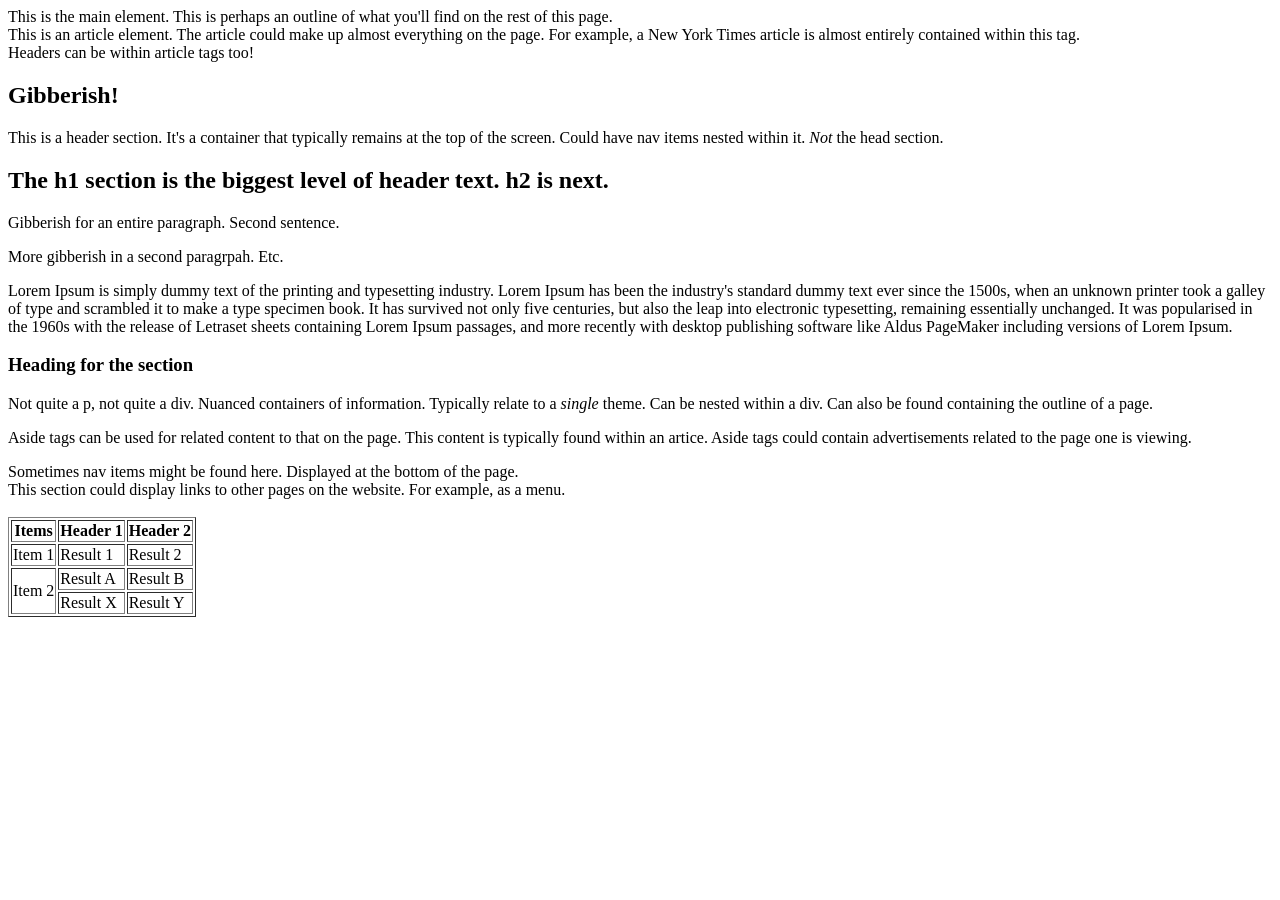
<file: html/gps/index.html>
<!DOCTYPE html>
<html lang="en">
<head>
  <title>GPS 1.2 HTML</title>
</head>
<body>
<main>This is the main element. This is perhaps an outline of what you'll find on the rest of this page.
  <article>This is an article element. The article could make up almost everything on the page. For example, a New York Times article is almost entirely contained within this tag.
    <header>Headers can be within article tags too!</header>
    <h1>Gibberish!</h1>
  </article>
</main>

<header><p>This is a header section. It's a container that typically remains at the top of the screen. Could have nav items nested within it. <em>Not</em> the head section.</p></header>


<h2>The h1 section is the biggest level of header text. h2 is next.</h2>
<p>Gibberish for an entire paragraph. Second sentence.</p>
<p>More gibberish in a second paragrpah. Etc.</p>
<p>Lorem Ipsum is simply dummy text of the printing and typesetting industry. Lorem Ipsum has been the industry's standard dummy text ever since the 1500s, when an unknown printer took a galley of type and scrambled it to make a type specimen book. It has survived not only five centuries, but also the leap into electronic typesetting, remaining essentially unchanged. It was popularised in the 1960s with the release of Letraset sheets containing Lorem Ipsum passages, and more recently with desktop publishing software like Aldus PageMaker including versions of Lorem Ipsum.</p>

<section>
  <h3>Heading for the section</h3>
  <p>Not quite a p, not quite a div. Nuanced containers of information. Typically relate to a <em>single</em> theme. Can be nested within a div. Can also be found containing the outline of a page.</p>
</section>
<aside>
  <p>Aside tags can be used for related content to that on the page. This content is typically found within an artice. Aside tags could contain advertisements related to the page one is viewing.</p>
</aside>
<footer>Sometimes nav items might be found here. Displayed at the bottom of the page.

<nav>
  This section could display links to other pages on the website. For example, as a menu.
</nav>
</footer><br>

<table border="1">
  <tr>
    <th>Items</th>
    <th>Header 1</th>
    <th>Header 2</th>
  </tr>
  <tr>
    <td>Item 1</td>
    <td>Result 1</td>
    <td>Result 2</td>
  </tr>
  <tr>
    <td rowspan="2">Item 2</td>
    <td>Result A</td>
    <td>Result B</td>
  </tr>
  <tr>
    <td>Result X</td>
    <td>Result Y</td>
  </tr>
</table>
</body>
</html>
</file>
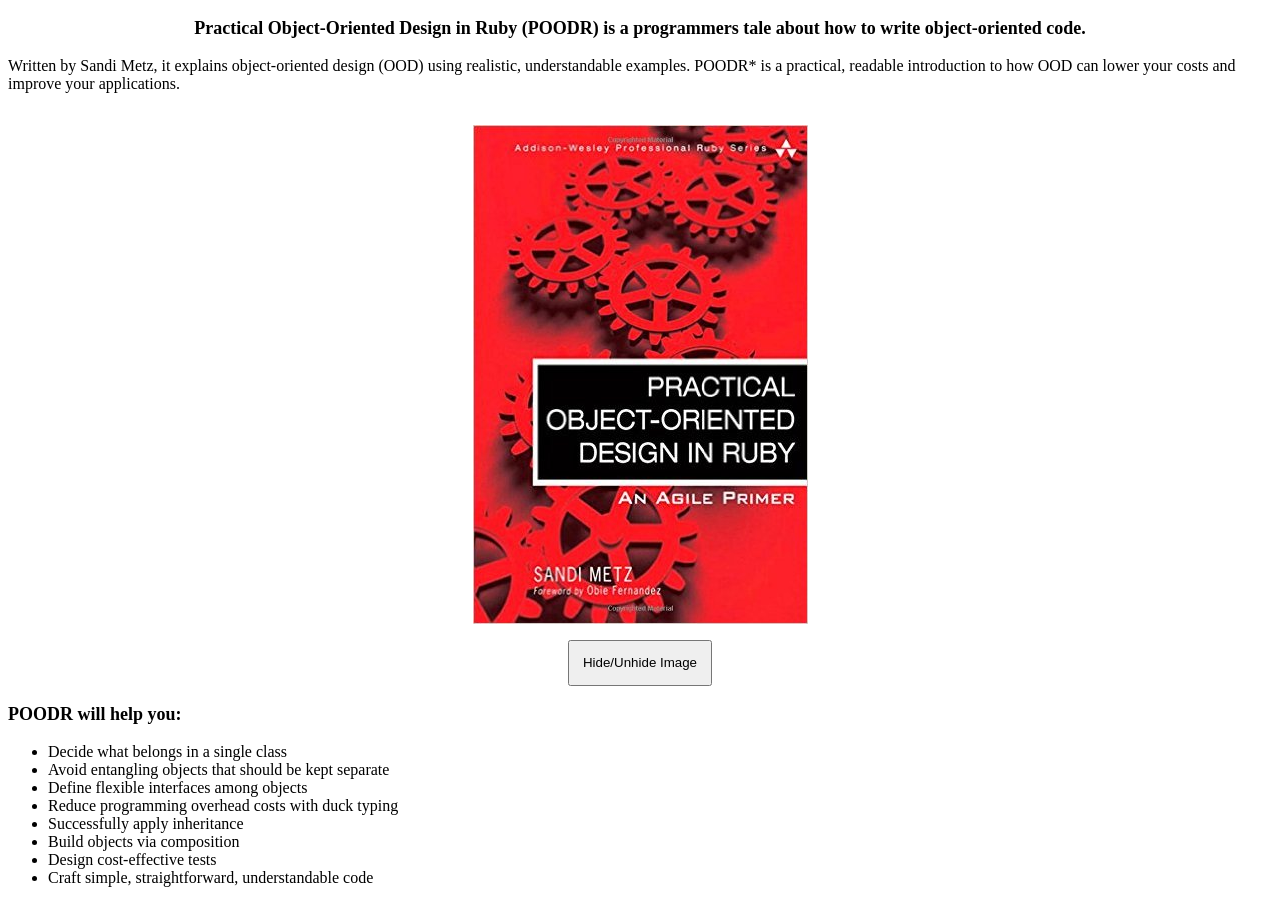
<file: web_dev/client_side_js/index.html>
<!DOCTYPE html>
<html>
<head>
  <title>Our Project</title>
  <link rel="stylesheet" href="style.css">
</head>
<body>
  <div>
    <p class="header">Practical Object-Oriented Design in Ruby (POODR) is a programmers tale about how to write object-oriented code.</p>

    <p>Written by Sandi Metz, it explains object-oriented design (OOD) using realistic, understandable examples.   POODR* is a practical, readable introduction to how OOD can lower your costs and improve your applications.</p>

    <div class="photo_container">
      <img src="poodr.jpg" alt="book" id="bookimg">
      <button id="myBtn" type="button">Hide/Unhide Image</button>
    </div>

    <p class="list_title">POODR will help you:</p>

    <ul>
      <li>Decide what belongs in a single class</li>
      <li>Avoid entangling objects that should be kept separate</li>
      <li>Define flexible interfaces among objects</li>
      <li>Reduce programming overhead costs with duck typing</li>
      <li>Successfully apply inheritance</li>
      <li>Build objects via composition</li>
      <li>Design cost-effective tests</li>
      <li>Craft simple, straightforward, understandable code</li>
    </ul>
  </div>
  <script src="script.js"></script>
</body>
</html>
</file>
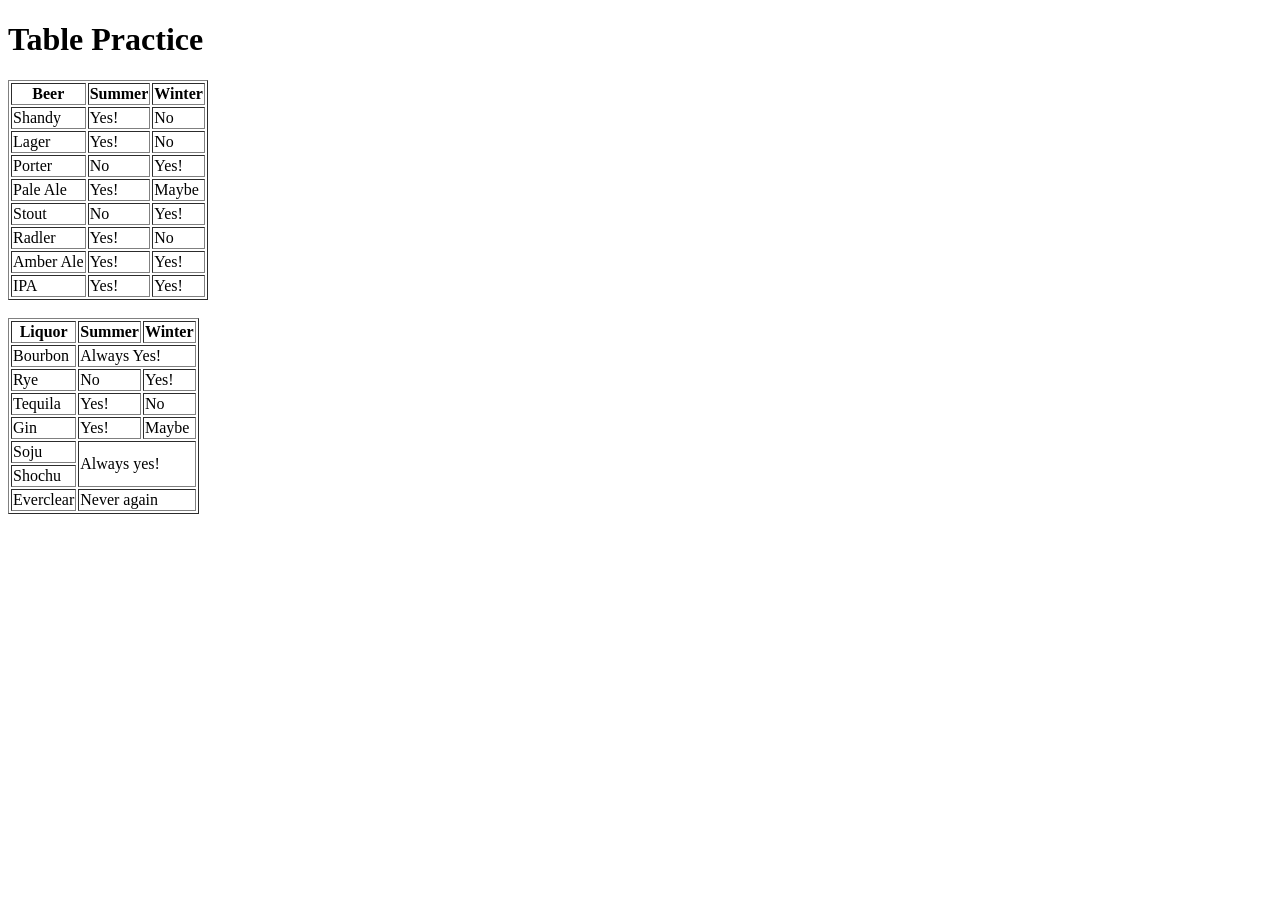
<file: html/table-practice.html>
<!DOCTYPE html>
<html>
<head>
  <title>Table Practice</title>
</head>
<body>
  <h1>Table Practice</h1>
  <table border="1">
    <tr>
      <th>Beer</th>
      <th>Summer</th>
      <th>Winter</th>
    </tr>
    <tr>
      <td>Shandy</td>
      <td>Yes!</td>
      <td>No</td>
    </tr>
    <tr>
      <td>Lager</td>
      <td>Yes!</td>
      <td>No</td>
    </tr>
    <tr>
      <td>Porter</td>
      <td>No</td>
      <td>Yes!</td>
    </tr>
    <tr>
      <td>Pale Ale</td>
      <td>Yes!</td>
      <td>Maybe</td>
    </tr>
    <tr>
      <td>Stout</td>
      <td>No</td>
      <td>Yes!</td>
    </tr>
    <tr>
      <td>Radler</td>
      <td>Yes!</td>
      <td>No</td>
    </tr>
    <tr>
      <td>Amber Ale</td>
      <td>Yes!</td>
      <td>Yes!</td>
    </tr>
    <tr>
      <td>IPA</td>
      <td>Yes!</td>
      <td>Yes!</td>
    </tr>
  </table><br>
  <table border="1">
    <tr>
      <th>Liquor</th>
      <th>Summer</th>
      <th>Winter</th>
    </tr>
    <tr>
      <td>Bourbon</td>
      <td colspan="2">Always Yes!</td>
    </tr>
    <tr>
      <td>Rye</td>
      <td>No</td>
      <td>Yes!</td>
    </tr>
    <tr>
      <td>Tequila</td>
      <td>Yes!</td>
      <td>No</td>
    </tr>
    <tr>
      <td>Gin</td>
      <td>Yes!</td>
      <td>Maybe</td>
    </tr>
    <tr>
      <td>Soju</td>
      <td colspan="2" rowspan="2">Always yes!</td>
    </tr>
    <tr>
      <td>Shochu</td>
    </tr>
    <tr>
      <td>Everclear</td>
      <td colspan="2">Never again</td>
    </tr>
  </table>
</file>
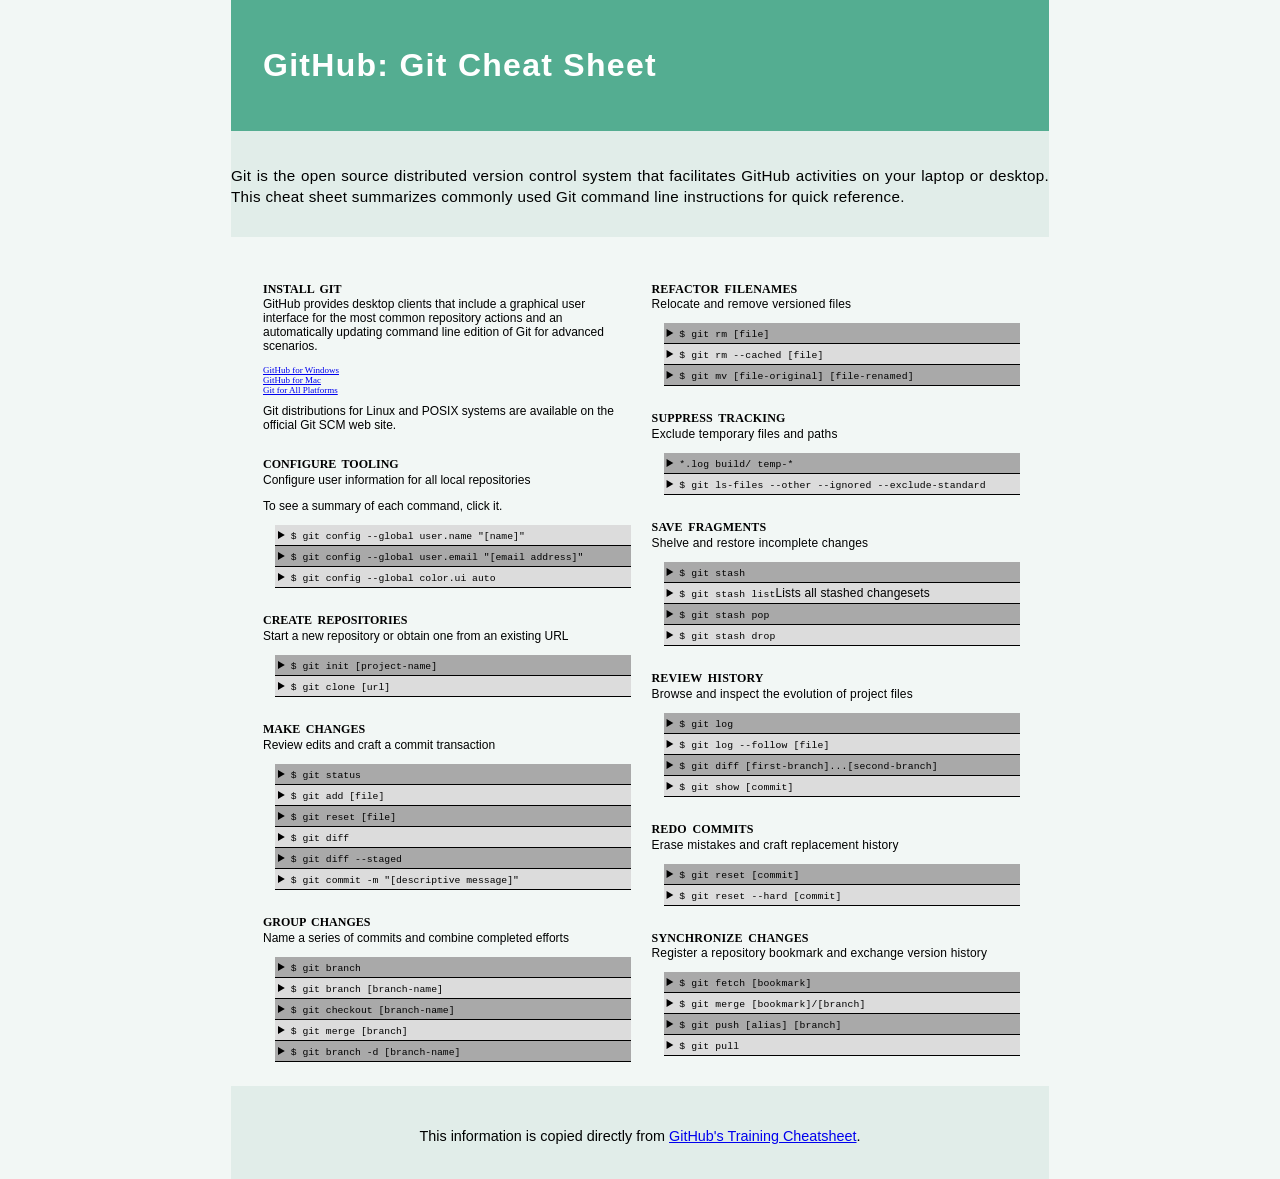
<file: css/gps/gps2-1.html>
<!--
Write your names here:
1. David
2. Sam
We spent [3] hours on this challenge.
-->

<!-- This challenge uses HTML5 syntax that may not be available in all browsers (It works in Chrome and Safari, from my testing. (<details> and<summary>). -->

<!DOCTYPE html>
<html lang="en">
  <head>
    <meta charset="UTF-8">
    <link rel="stylesheet" type="text/css" href="gps2-1.css">
    <title>Git Cheat Sheet</title>
  </head>

  <body>
    <header>
      <h1>GitHub: Git Cheat Sheet</h1>
      <p>Git is the open source distributed version control system that
        facilitates GitHub activities on your laptop or desktop.
        This cheat sheet summarizes commonly used Git command line
        instructions for quick reference.</p>
    </header>

    <section class="column-1">
      <article>
        <h2>INSTALL GIT</h2>
        <p>GitHub provides desktop clients that include a graphical user
        interface for the most common repository actions and an automatically
        updating command line edition of Git for advanced scenarios.</p>
        <ul>
          <li><a href="https://windows.github.com">GitHub for Windows</a></li>
          <li><a href="https://mac.github.com">GitHub for Mac</a></li>
          <li><a href="http://git-scm.com">Git for All Platforms</a></li>
        </ul>

        Git distributions for Linux and POSIX systems are available on the
        official Git SCM web site.
      </article>

      <article>
        <h2>CONFIGURE TOOLING</h2>
        <p>Configure user information for all local repositories</p>
        <p> To see a summary of each command, click it.</p>

        <details>
          <summary><code>$ git config --global user.name "[name]"</code></summary>
          <p>Sets the name you want attached to your commit transactions</p>
        </details>

        <details>
          <summary><code>$ git config --global user.email "[email address]"</code></summary>
          <p>Sets the email you want atached to your commit transactions</p>
        </details>

        <details>
          <summary><code>$ git config --global color.ui auto</code></summary>
          <p>Enables helpful colorization of command line output</p>
        </details>
      </article>

      <article>
        <h2>CREATE REPOSITORIES</h2>
        <p>Start a new repository or obtain one from an existing URL</p>

        <details>
          <summary><code>$ git init [project-name]</code></summary>
          <p>Creates a new local repository with the specified name</p>
        </details>

        <details>
          <summary><code>$ git clone [url]</code></summary>
          <p>Downloads a project and its entire version history</p>
        </details>
      </article>

      <article>
        <h2>MAKE CHANGES</h2>
        <p>Review edits and craft a commit transaction</p>

        <details>
          <summary><code>$ git status</code></summary>
          <p>Lists all new or modified files to be committed</p>
        </details>

        <details>
          <summary><code>$ git add [file]</code></summary>
          <p>Snapshots the file in preparation for versioning</p>
        </details>

        <details>
          <summary><code>$ git reset [file]</code></summary>
          <p>Unstages the file, but preserve its contents</p>
        </details>

        <details>
          <summary><code>$ git diff</code></summary>
          <p>Shows file differences not yet staged</p>
        </details>

        <details>
          <summary><code>$ git diff --staged</code></summary>
          <p>Shows file differences between staging and the last file version</p>
        </details>

        <details>
          <summary><code>$ git commit -m "[descriptive message]"</code></summary>
          <p>Records file snapshots permanently in version history</p>
        </details>
      </article>

      <article>
        <h2>GROUP CHANGES</h2>
        <p>Name a series of commits and combine completed efforts</p>

        <details>
          <summary><code>$ git branch</code></summary>
          <p>Lists all local branches in the current repository</p>
        </details>

        <details>
          <summary><code>$ git branch [branch-name]</code></summary>
          <p>Creates a new branch</p>
        </details>

        <details>
          <summary><code>$ git checkout [branch-name]</code></summary>
          <p>Switches to the specified branch and updates the working directory</p>
        </details>

        <details>
          <summary><code>$ git merge [branch]</code></summary>
          <p>Combines the specified branch’s history into the current branch</p>
        </details>

        <details>
          <summary><code>$ git branch -d [branch-name]</code></summary>
          <p>Deletes the specified branch</p>
        </details>
      </article>
    </section>

    <section class="column-2">
      <article>
        <h2>REFACTOR FILENAMES</h2>
        <p>Relocate and remove versioned files</p>

        <details>
          <summary><code>$ git rm [file]</code></summary>
          <p>Deletes the file from the working directory and stages the deletion</p>
        </details>

        <details>
          <summary><code>$ git rm --cached [file]</code></summary>
          <p>Removes the file from version control but preserves the file locally</p>
        </details>

        <details>
          <summary><code>$ git mv [file-original] [file-renamed]</code></summary>
          <p>Changes the file name and prepares it for commit</p>
        </details>
      </article>

      <article>
        <h2>SUPPRESS TRACKING</h2>
        <p>Exclude temporary files and paths</p>

        <details>
          <summary><code>*.log
                    build/
                    temp-*
          </code></summary>
          <p>A text file named .gitignore suppresses accidental versioning of files and paths matching the specified paterns</p>
        </details>

        <details>
          <summary><code>$ git ls-files --other --ignored --exclude-standard</code></summary>
          <p>Lists all ignored files in this project</p>
        </details>
      </article>

      <article>
        <h2>SAVE FRAGMENTS</h2>
        <p>Shelve and restore incomplete changes</p>

        <details>
          <summary><code>$ git stash</code></summary>
          <p>Temporarily stores all modified tracked files</p>
        </details>

        <details>
          <summary><code>$ git stash list</code>Lists all stashed changesets</summary>
          <p></p>
        </details>

        <details>
          <summary><code>$ git stash pop</code></summary>
          <p>Restores the most recently stashed files</p>
        </details>

        <details>
          <summary><code>$ git stash drop</code></summary>
          <p>Discards the most recently stashed changeset</p>
        </details>

      </article>

      <article>
        <h2>REVIEW HISTORY</h2>
        <p>Browse and inspect the evolution of project files</p>

        <details>
          <summary><code>$ git log</code></summary>
          <p>Lists version history for the current branch</p>
        </details>

        <details>
          <summary><code>$ git log --follow [file]</code></summary>
          <p>Lists version history for a file, including renames</p>
        </details>

        <details>
          <summary><code>$ git diff [first-branch]...[second-branch]</code></summary>
          <p>Shows content differences between two branches</p>
        </details>

        <details>
          <summary><code>$ git show [commit]</code></summary>
          <p>Outputs metadata and content changes of the specified commit</p>
        </details>
      </article>

      <article>
        <h2>REDO COMMITS</h2>
        <p>Erase mistakes and craft replacement history</p>

        <details>
          <summary><code>$ git reset [commit]</code></summary>
          <p>Undoes all commits after [commit], preserving changes locally</p>
        </details>

        <details>
          <summary><code>$ git reset --hard [commit]</code></summary>
          <p>Discards all history and changes back to the specified commit</p>
        </details>
      </article>

      <article>
        <h2>SYNCHRONIZE CHANGES</h2>
        <p>Register a repository bookmark and exchange version history</p>

        <details>
          <summary><code>$ git fetch [bookmark]</code></summary>
          <p>Downloads all history from the repository bookmark</p>
        </details>

        <details>
          <summary><code>$ git merge [bookmark]/[branch]</code></summary>
          <p>Combines bookmark’s branch into current local branch</p>
        </details>

        <details>
          <summary><code>$ git push [alias] [branch]</code></summary>
          <p>Uploads all local branch commits to GitHub</p>
        </details>

        <details>
          <summary><code>$ git pull</code></summary>
          <p>Downloads bookmark history and incorporates changes</p>
        </details>
      </article>
    </section>

    <footer>
      This information is copied directly from <a href="https://training.github.com/kit/downloads/github-git-cheat-sheet.pdf">GitHub's Training Cheatsheet</a>.
    </footer>
  <!-- Working to mimic an existing page (and the trappings of its format, like the fixed page width) proved to be definitely something of an iceberg! The more I started to play with different concepts, the more I realized I needed to make certain changes. Thanks to CSS, as one thing changed so did another. However, it was also really great to have my HTML restricted. That is, be unable to create additional classes or IDs.
  I was very pleased to flex my MDN muscles, and felt very confident that my navigation was helpful and timely for David. Some of the initial tricks I learned stayed with me, and we were able to make use of pseudoselectors like :nth-child. Overall this made me feel pretty comfortable with manipulating HTML in CSS. -->
  </body>
</html>
</file>
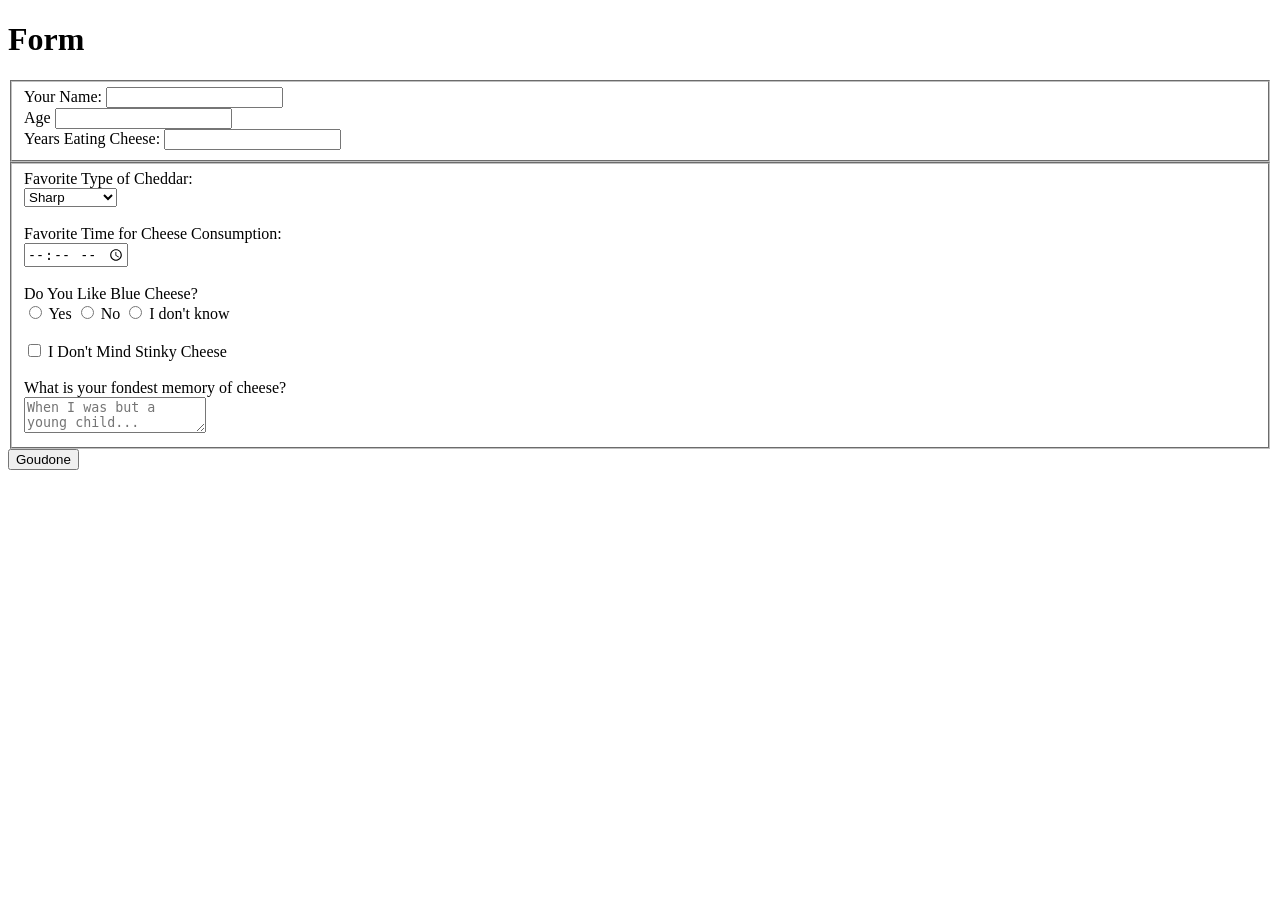
<file: html/forms/practice-form.html>
<!DOCTYPE html>
<html>
<head>
  <title>Practice Form</title>
</head>
<body>
  <h1>Form</h1>
  <form name="cheese" action="./success.html" method="post">
    <fieldset>
      <div>
        <label>Your Name:</label>
        <input type="text" name="fullname">
      </div>
      <div>
        <label>Age</label>
        <input type="number" name="age">
      </div>
      <div>
        <label>Years Eating Cheese:</label>
        <input type="number" name="cheesepertise">
      </div>
    </fieldset>
    <fieldset>
      <div>
        <label>Favorite Type of Cheddar:</label><br>
        <select name="cheddar">
          <option value="sharp">Sharp</option>
          <option value="extra sharp">Extra Sharp</option>
          <option value="mild">Mild</option>
        </select>
      </div><br>

      <div>
        <label>Favorite Time for Cheese Consumption:</label><br>
        <input type="time" name="cheesetime">
      </div><br>

      <div>
        <label>Do You Like Blue Cheese?</label><br>
        <input type="radio" name="bluecheese" value="yes">
        Yes
        <input type="radio" name="bluecheese" value="no">
        No
        <input type="radio" name="bluecheese" value="unknown">
        I don't know
      </div><br>

      <div>
        <input type="checkbox" name="stinky" value="agree">
        <label>I Don't Mind Stinky Cheese</label>
      </div><br>

      <div>
        <label>What is your fondest memory of cheese?</label><br>
        <textarea name="cheesememory" placeholder="When I was but a young child..."></textarea>
      </div>
    </fieldset>

    <button type="submit">Goudone</button>
  </form>
</body>
</html>
</file>
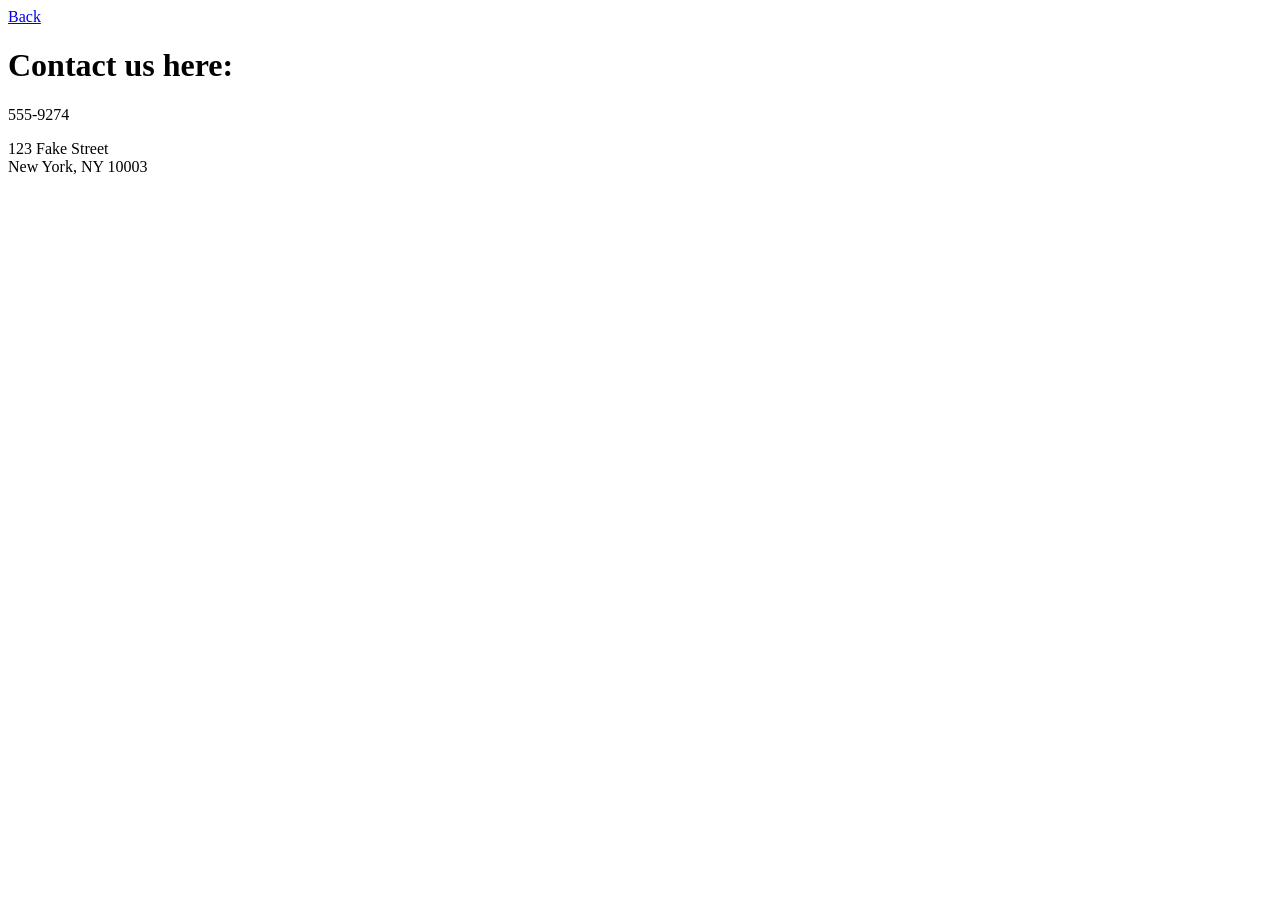
<file: html/moon_bootz/contact.html>
<!DOCTYPE html>
<html>
<head>
  <title>Contact Us!</title>
</head>
<header><a href="index.html">Back</a></header>
<body>
  <h1>Contact us here:</h1>
  <div id="contact info">
     <p>
       555-9274
     <p>
       123 Fake Street<br>
       New York, NY 10003<br>
  </div>
</body>
</html>
</file>
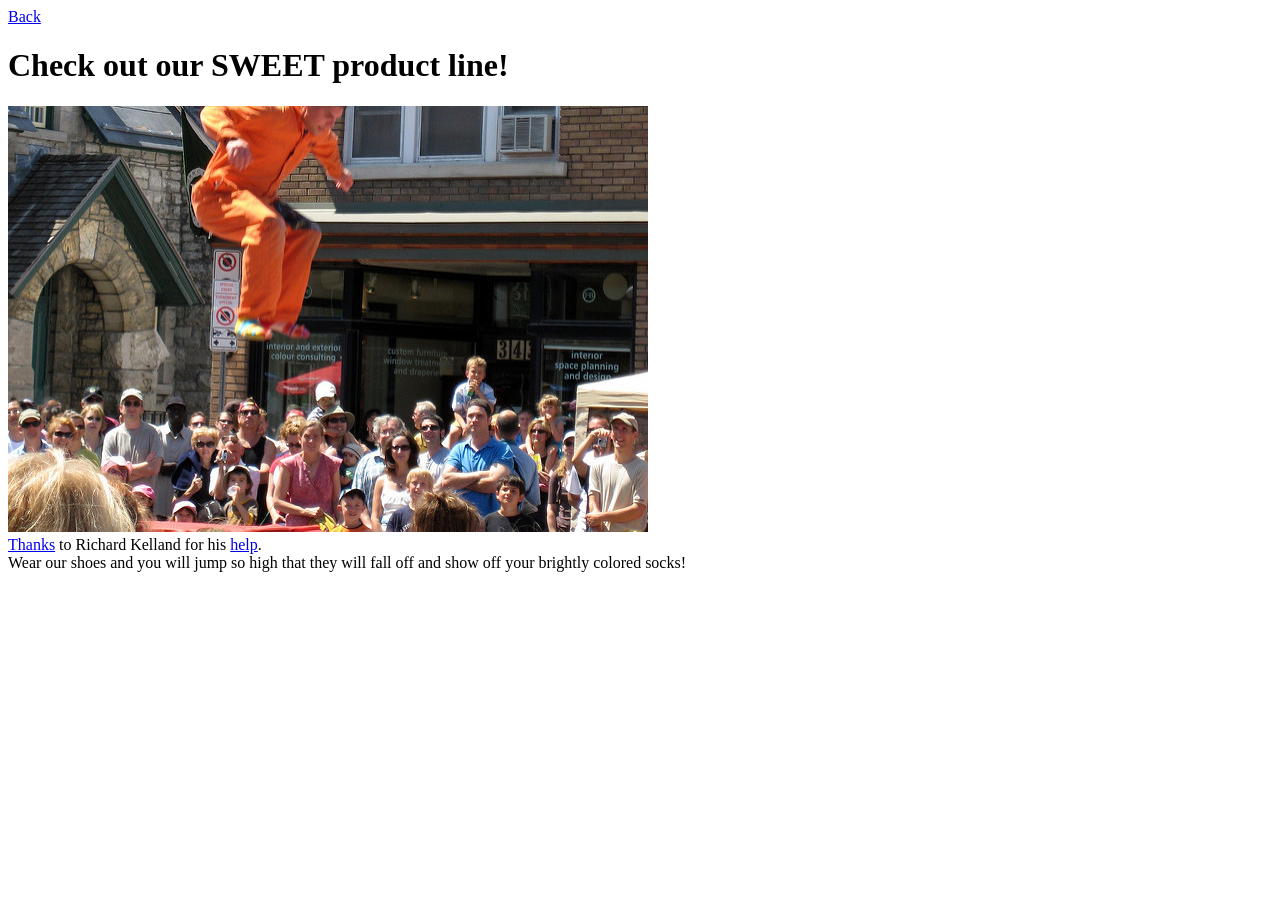
<file: html/moon_bootz/product_details.html>
<!DOCTYPE html>
<html>
<head>
  <title>Product Details</title>
</head>
<header><a href="index.html">Back</a></header>
<body>
  <h1>Check out our SWEET product line!</h1>
  <img src="images/high_jump.jpg" alt ="He's not even wearing our shoes!!"">
  <br>
<a href="https://creativecommons.org/licenses/by-sa/2.0/">Thanks</a> to Richard Kelland for his <a href="https://www.flickr.com/photos/rkelland/539982324/in/[base64]">help</a>.
<br>
Wear our shoes and you will jump so high that they will fall off and show off your brightly colored socks!

</body>
</html>
</file>
<file: web_dev/client_side_js/style.css>
.header {
  font-size: large;
  font-weight: bold;
  text-align: center;
}

.list_title {
  font-size: large;
  font-weight: bold;
}

button, img {
  display: block;
  margin-left: auto;
  margin-right: auto;
  padding: 1em;
}
/*
.photo_container {
  width: 80%;
}*/
</file>
<file: css/gps/gps2-1.css>
body {
  min-width: 818px;
  max-width: 818px;
  background-color: #f2f7f5;
  font-family: 'helvetica';
  margin: auto;

}

header {
  background-color: #54ad91;
  padding-top: .75em;
  z-index: 0;
  width: 100%;
  color: white;
}

h1 {
  font-family: Arial;
  height: 50%;
  padding-left: 1em;
  line-height: 2em;
  letter-spacing: .04em;
}

header > p {
/*   background-color: #8FBC8F; */
/*   border: 1px solid black; */
  background-color: #e1ede9;
  z-index: 1;
  width: 100%;
  margin: 2.2em 0 2.2em 0;
  height: 4em;
  font-family: Arial;
  font-size: .95em;
  padding: 2.25em 0 .75em 0;
  position: relative;
  color: black;
  line-height: 1.4em;
  letter-spacing: .02em;
  text-align: justify;

}

.column-1 {
  display: inline-block;
  vertical-align: top, bottom;
  width: 45%;
  position: relative;
  left: 2em;
}

.column-2 {
  display: inline-block;
  vertical-align: top;
  width: 45%;
  position: relative;
  right: -3em;
  letter-spacing: .01em;
}

h2 {
  font-family: Arial Black;
  font-size: 1em;
  margin-bottom: 0;
  line-height: 1.4em;
  word-spacing: .2em;
}

article {
  margin-bottom: 2em;
  font-weight: lighter;
  font-size: .75em;
}

article > p {
  margin-top: 0;
}

details {
  border-bottom: 1px black solid;
  margin-left: 1em;
  background-color: #DCDCDC;
  padding: .25em;
}

details:nth-child(odd) {
  background-color: #A9A9A9;
}

ul {
  font-family: Arial Black;
  font-size: .75em;
  list-style-type: none;
  padding-left: 0;
}

footer {
  width: 100%;
/*   background-color: lightgray; */
  background-color: #e1ede9;
  height: 4em;
  padding-top: 2.5em;
  font-weight: lighter;
  font-size: .90em;
  font-family: Arial;
  line-height: 2em;
  text-align: center;
}
</file>
